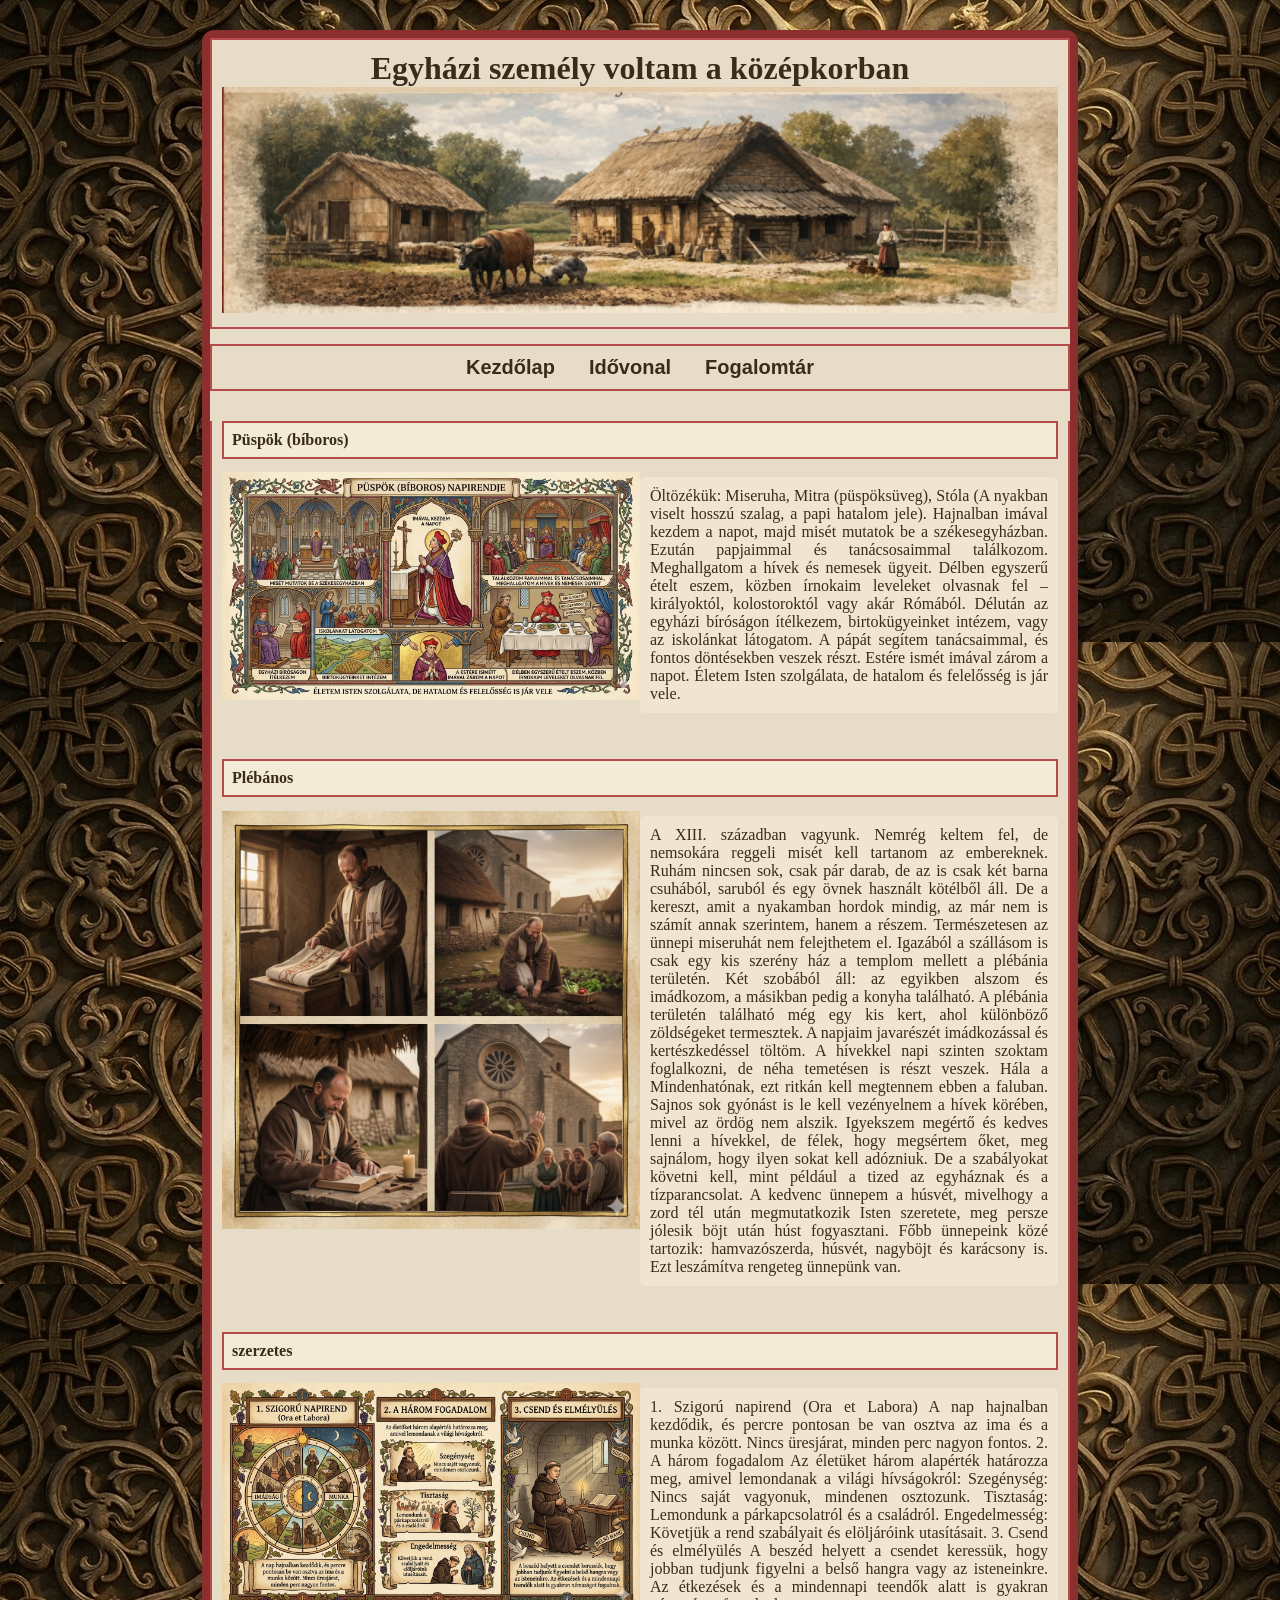
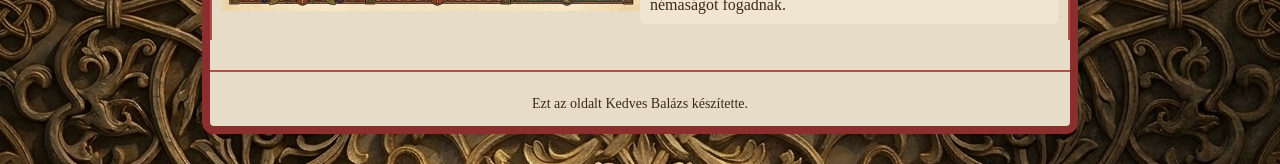
<file: index.html>
<!doctype html>
<html lang="hu">
  <head>
    <meta http-equiv="Content-Type" content="text/html;charset=UTF-8" />
    <meta name="viewport" content="width=device-width, initial-scale=1.0" />
    <meta name="keywords" content="Középkor" />
    <title>Kedves Balázs</title>
    <link rel="stylesheet" href="formazas.css" />
    <link rel="stylesheet" href="menu.css">
    <link rel="stylesheet" href="index.css">
  </head>
  <body>
    <main>
      <header>
        <h1>Egyházi személy voltam a középkorban</h1>
        <img src="kepek/Sanyi/haz.png" alt="fejléc">
      </header>
      <nav>
        <a href="index.html">Kezdőlap</a>
        <a href="idovonal.html">Idővonal</a>
        <a href="fogalomtar.html">Fogalomtár</a>
      </nav>
      <article>
        <div class="bejegyzes">
          <h2>Püspök (bíboros)</h2>
          <div class="elrendezes">
            <img src="kepek/Balázs/püspöki_elet.png" alt="Püspök/Bíboros" />

            <p>
              Öltözékük: Miseruha, Mitra (püspöksüveg), Stóla (A nyakban viselt
              hosszú szalag, a papi hatalom jele). Hajnalban imával kezdem a
              napot, majd misét mutatok be a székesegyházban. Ezután papjaimmal
              és tanácsosaimmal találkozom. Meghallgatom a hívek és nemesek
              ügyeit. Délben egyszerű ételt eszem, közben írnokaim leveleket
              olvasnak fel – királyoktól, kolostoroktól vagy akár Rómából.
              Délután az egyházi bíróságon ítélkezem, birtokügyeinket intézem,
              vagy az iskolánkat látogatom. A pápát segítem tanácsaimmal, és
              fontos döntésekben veszek részt. Estére ismét imával zárom a
              napot. Életem Isten szolgálata, de hatalom és felelősség is jár
              vele.
            </p>
          </div>
        </div>
        <div class="bejegyzes">
          <h2>Plébános</h2>
          <div class="elrendezes">
            <img src="kepek/Husfield/Husfield élete.png" alt="Plébános élete" />
            <p>
              A XIII. században vagyunk. Nemrég keltem fel, de nemsokára reggeli
              misét kell tartanom az embereknek. Ruhám nincsen sok, csak pár
              darab, de az is csak két barna csuhából, saruból és egy övnek
              használt kötélből áll. De a kereszt, amit a nyakamban hordok
              mindig, az már nem is számít annak szerintem, hanem a részem.
              Természetesen az ünnepi miseruhát nem felejthetem el. Igazából a
              szállásom is csak egy kis szerény ház a templom mellett a plébánia
              területén. Két szobából áll: az egyikben alszom és imádkozom, a
              másikban pedig a konyha található. A plébánia területén található
              még egy kis kert, ahol különböző zöldségeket termesztek. A napjaim
              javarészét imádkozással és kertészkedéssel töltöm. A hívekkel napi
              szinten szoktam foglalkozni, de néha temetésen is részt veszek.
              Hála a Mindenhatónak, ezt ritkán kell megtennem ebben a faluban.
              Sajnos sok gyónást is le kell vezényelnem a hívek körében, mivel
              az ördög nem alszik. Igyekszem megértő és kedves lenni a hívekkel,
              de félek, hogy megsértem őket, meg sajnálom, hogy ilyen sokat kell
              adózniuk. De a szabályokat követni kell, mint például a tized az
              egyháznak és a tízparancsolat. A kedvenc ünnepem a húsvét,
              mivelhogy a zord tél után megmutatkozik Isten szeretete, meg
              persze jólesik böjt után húst fogyasztani. Főbb ünnepeink közé
              tartozik: hamvazószerda, húsvét, nagyböjt és karácsony is. Ezt
              leszámítva rengeteg ünnepünk van.
            </p>
          </div>
        </div>
        <div class="bejegyzes">
          <h2>szerzetes</h2>
          <div class="elrendezes">
          <img src="kepek/Sanyi/kereszteny_szerzetesek_elete.png" alt="keresztény szerzetesek élete" />
          <p>
            1. Szigorú napirend (Ora et Labora) A nap hajnalban kezdődik, és
            percre pontosan be van osztva az ima és a munka között. Nincs
            üresjárat, minden perc nagyon fontos. 2. A három fogadalom Az
            életüket három alapérték határozza meg, amivel lemondanak a világi
            hívságokról: Szegénység: Nincs saját vagyonuk, mindenen osztozunk.
            Tisztaság: Lemondunk a párkapcsolatról és a családról.
            Engedelmesség: Követjük a rend szabályait és elöljáróink
            utasításait. 3. Csend és elmélyülés A beszéd helyett a csendet
            keressük, hogy jobban tudjunk figyelni a belső hangra vagy az
            isteneinkre. Az étkezések és a mindennapi teendők alatt is gyakran
            némaságot fogadnak.
          </p>
          </div>
        </div>
      </article>
      <footer>
        <p>Ezt az oldalt Kedves Balázs készítette.</p>
      </footer>
    </main>
  </body>
</html>
</file>
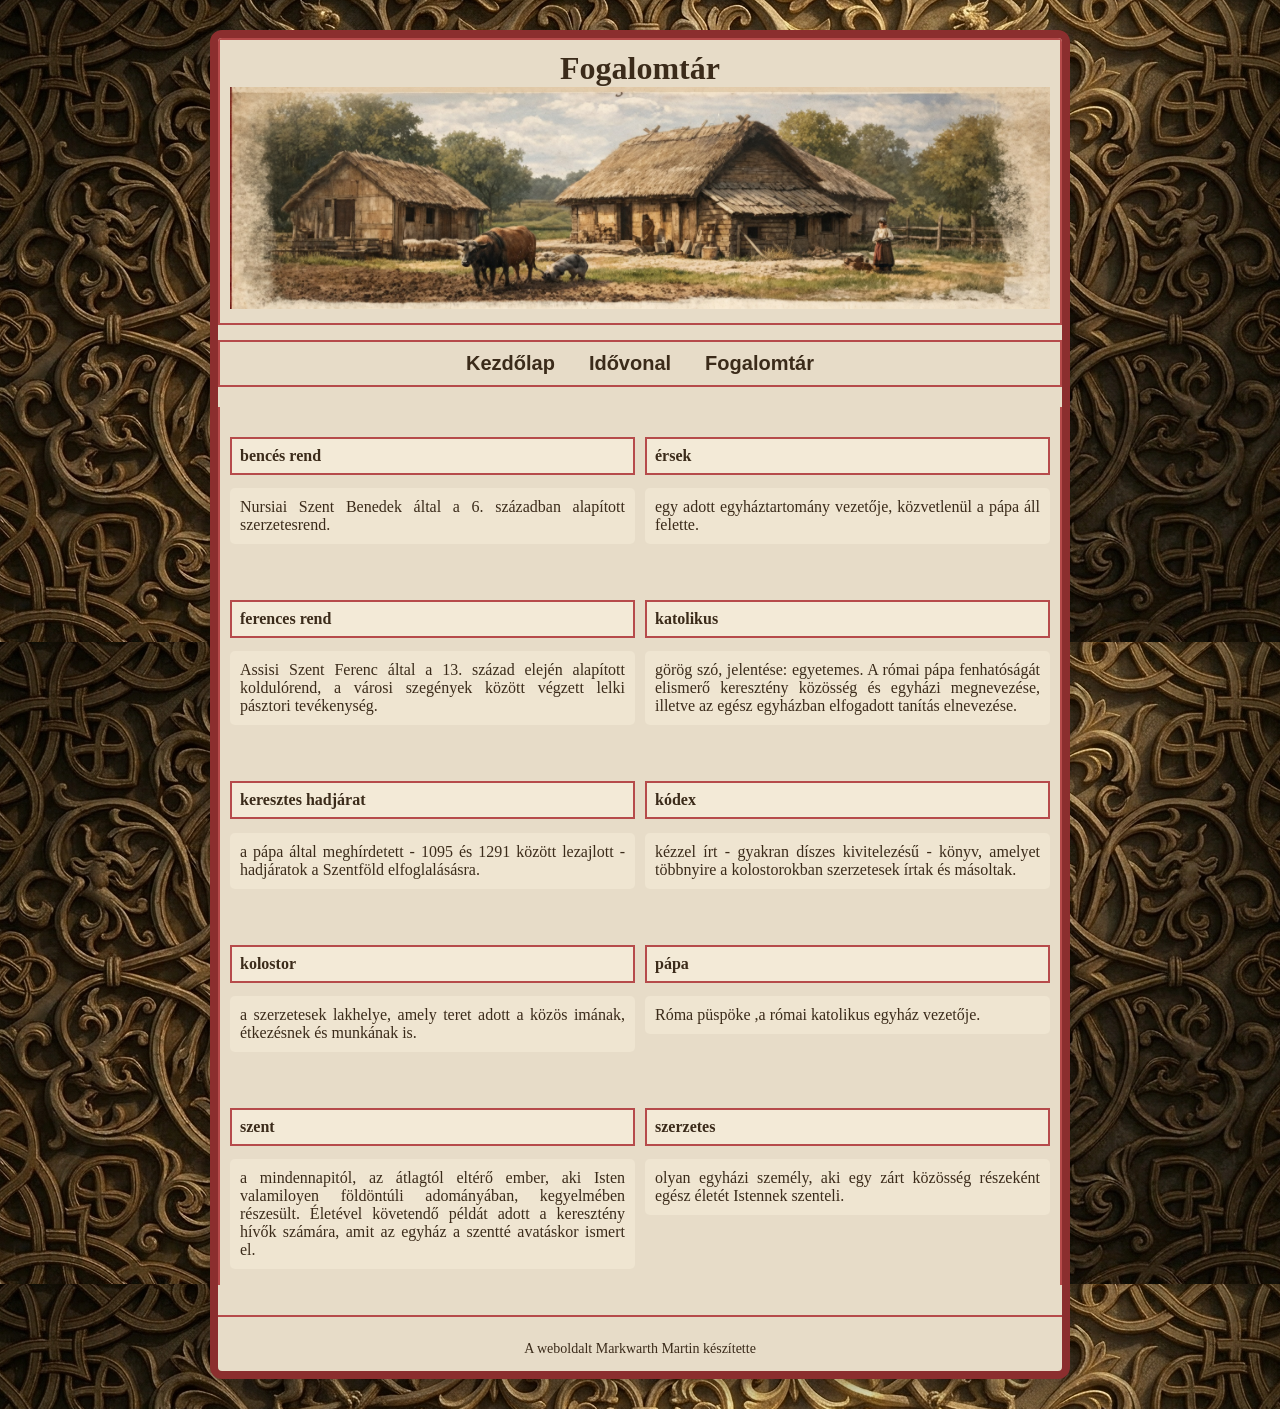
<file: fogalomtar.html>
<!doctype html>
<html lang="hu">
  <head>
    <meta charset="UTF-8" />
    <meta name="viewport" content="width=device-width, initial-scale=1.0" />
    <title>Fogalomtar</title>
    <link rel="stylesheet" href="fogalomtar.css" />
    <link rel="stylesheet" href="formazas.css" />
    <link rel="stylesheet" href="menu.css">
  </head>
  <body>
    <main>
      <header>
        <h1>Fogalomtár</h1>
        <img src="kepek/Sanyi/haz.png" alt="haz" />
      </header>
      <nav>
        <a href="index.html">Kezdőlap</a>
        <a href="idovonal.html">Idővonal</a>
        <a href="fogalomtar.html">Fogalomtár</a>
      </nav>
      <article>
        <div>
          <h2>bencés rend</h2>
          <p>
            Nursiai Szent Benedek által a 6. században alapított szerzetesrend.
          </p>
        </div>
        <div>
          <h2>érsek</h2>
          <p>
            egy adott egyháztartomány vezetője, közvetlenül a pápa áll felette.
          </p>
        </div>
        <div>
          <h2>ferences rend</h2>
          <p>
            Assisi Szent Ferenc által a 13. század elején alapított koldulórend,
            a városi szegények között végzett lelki pásztori tevékenység.
          </p>
        </div>
        <div>
          <h2>katolikus</h2>
          <p>
            görög szó, jelentése: egyetemes. A római pápa fenhatóságát elismerő
            keresztény közösség és egyházi megnevezése, illetve az egész
            egyházban elfogadott tanítás elnevezése.
          </p>
        </div>
        <div>
          <h2>keresztes hadjárat</h2>
          <p>
            a pápa által meghírdetett - 1095 és 1291 között lezajlott -
            hadjáratok a Szentföld elfoglalásásra.
          </p>
        </div>
        <div>
          <h2>kódex</h2>
          <p>
            kézzel írt - gyakran díszes kivitelezésű - könyv, amelyet többnyire
            a kolostorokban szerzetesek írtak és másoltak.
          </p>
        </div>
        <div>
          <h2>kolostor</h2>
          <p>
            a szerzetesek lakhelye, amely teret adott a közös imának, étkezésnek
            és munkának is.
          </p>
        </div>
        <div>
          <h2>pápa</h2>
          <p>Róma püspöke ,a római katolikus egyház vezetője.</p>
        </div>
        <div>
          <h2>szent</h2>
          <p>
            a mindennapitól, az átlagtól eltérő ember, aki Isten valamiloyen
            földöntúli adományában, kegyelmében részesült. Életével követendő
            példát adott a keresztény hívők számára, amit az egyház a szentté
            avatáskor ismert el.
          </p>
        </div>
        <div>
          <h2>szerzetes</h2>
          <p>
            olyan egyházi személy, aki egy zárt közösség részeként egész életét
            Istennek szenteli.
          </p>
        </div>
      </article>
      <footer>
        <p>A weboldalt Markwarth Martin készítette</p>
      </footer>
    </main>
  </body>
</html>
</file>
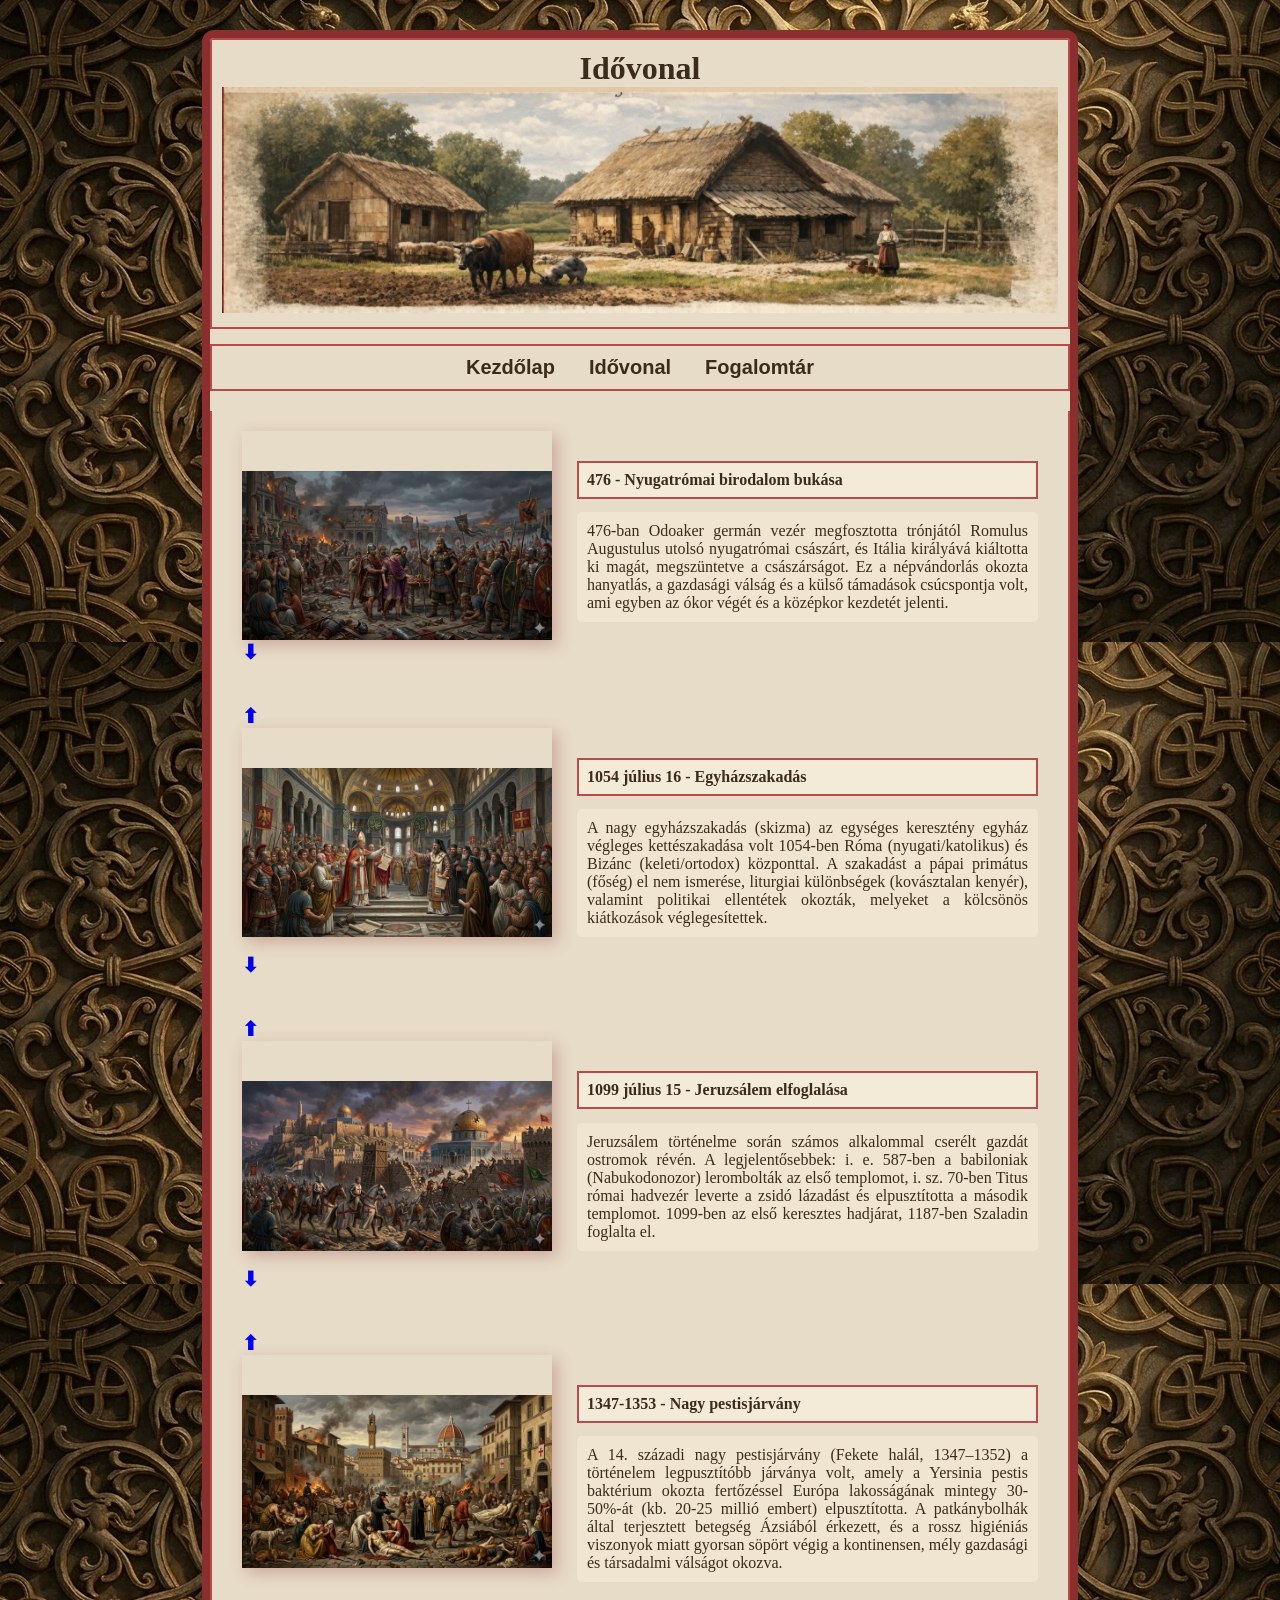
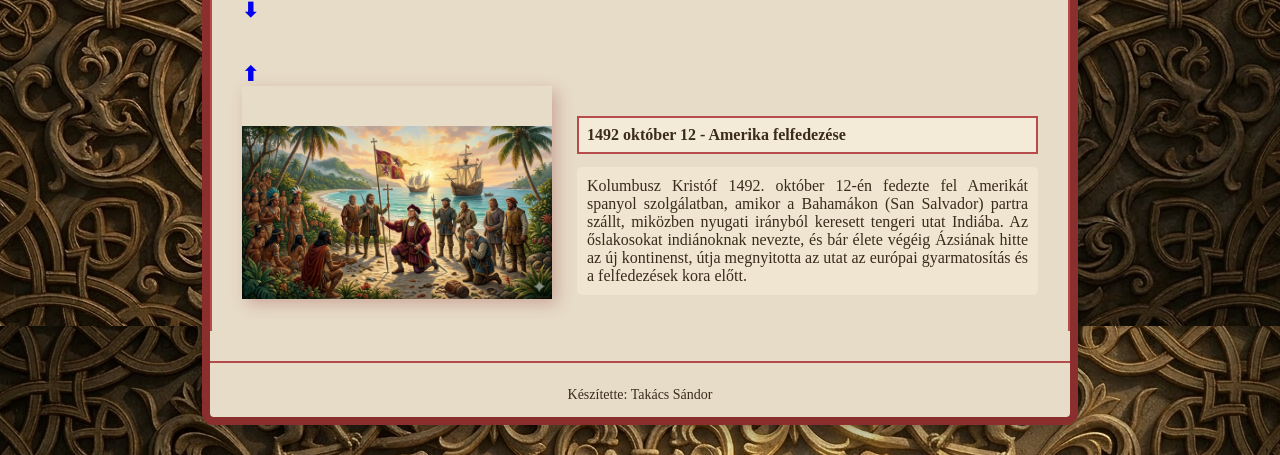
<file: idovonal.html>
<!doctype html>
<html lang="hu">
  <head>
    <meta charset="UTF-8" />
    <meta name="viewport" content="width=device-width, initial-scale=1.0" />
    <title>Idovonal</title>
    <link rel="stylesheet" href="idovonal.css" />
    <link rel="stylesheet" href="formazas.css" />
    <link rel="stylesheet" href="menu.css">
  </head>
  <body>
    <main>
      <header>
        <h1>Idővonal</h1>
        <img src="kepek/Sanyi/haz.png" alt="haz" />
      </header>
      <nav>
        <a href="index.html">Kezdőlap</a>
        <a href="idovonal.html">Idővonal</a>
        <a href="fogalomtar.html">Fogalomtár</a>
      </nav>
      <article>
        <div class="esemeny" id="romabukasa">
            <div class="elrendezes">
                <img src="kepek/Sanyi/roma-bukas.png" alt="Róma bukása">
                <div>
                    <h2>476 - Nyugatrómai birodalom bukása</h2>
                    <p>476-ban Odoaker germán vezér megfosztotta trónjától Romulus Augustulus utolsó nyugatrómai császárt, és Itália királyává kiáltotta ki magát, megszüntetve a császárságot. Ez a népvándorlás okozta hanyatlás, a gazdasági válság és a külső támadások csúcspontja volt, ami egyben az ókor végét és a középkor kezdetét jelenti.</p>
                </div>
            </div>
          <a href="#egyhazszakadas">⬇</a>
        </div>
        <div class="esemeny" id="egyhazszakadas">
          <a href="#romabukasa">⬆</a>
            <div class="elrendezes">
                <img src="kepek/Sanyi/egyhazszakadas.png" alt="Egyházszakadás">
                <div>
                    <h2>1054 július 16 - Egyházszakadás</h2>
                    <p>A nagy egyházszakadás (skizma) az egységes keresztény egyház végleges kettészakadása volt 1054-ben Róma (nyugati/katolikus) és Bizánc (keleti/ortodox) központtal. A szakadást a pápai primátus (főség) el nem ismerése, liturgiai különbségek (kovásztalan kenyér), valamint politikai ellentétek okozták, melyeket a kölcsönös kiátkozások véglegesítettek.</p>
                </div>
            </div>
          <a href="#jeruzsalemelfoglalasa">⬇</a>
        </div>
        
        <div class="esemeny" id="jeruzsalemelfoglalasa">
          <a href="#egyhazszakadas">⬆</a>
            <div class="elrendezes">
                <img src="kepek/Sanyi/jeruzsalem-elfoglalasa.png" alt="Jeruzsálem elfoglalása">
                <div>
                    <h2>1099 július 15 - Jeruzsálem elfoglalása</h2>
                    <p>Jeruzsálem történelme során számos alkalommal cserélt gazdát ostromok révén. A legjelentősebbek: i. e. 587-ben a babiloniak (Nabukodonozor) lerombolták az első templomot, i. sz. 70-ben Titus római hadvezér leverte a zsidó lázadást és elpusztította a második templomot. 1099-ben az első keresztes hadjárat, 1187-ben Szaladin foglalta el. </p>
                </div>
            </div>
          <a href="#pestisjarvany">⬇</a>
        </div>
        
        <div class="esemeny" id="pestisjarvany">
          <a href="#jeruzsalemelfoglalasa">⬆</a>
            <div class="elrendezes">
                <img src="kepek/Sanyi/pestis-jarvany.png" alt="Nagy pestisjárvány  ">
                <div>
                    <h2>1347-1353 - Nagy pestisjárvány</h2>
                    <p>A 14. századi nagy pestisjárvány (Fekete halál, 1347–1352) a történelem legpusztítóbb járványa volt, amely a Yersinia pestis baktérium okozta fertőzéssel Európa lakosságának mintegy 30-50%-át (kb. 20-25 millió embert) elpusztította. A patkánybolhák által terjesztett betegség Ázsiából érkezett, és a rossz higiéniás viszonyok miatt gyorsan söpört végig a kontinensen, mély gazdasági és társadalmi válságot okozva.</p>
                </div>
            </div>
          <a href="#amerikafelfedezese">⬇</a>
        </div>
        
        <div class="esemeny" id="amerikafelfedezese">
          <a href="#pestisjarvany">⬆</a>
            <div class="elrendezes">
                <img src="kepek/Sanyi/amerika-felfedezese.png" alt="Amerika felfedezése">
                <div>
                    <h2>1492 október 12 - Amerika felfedezése</h2>
                    <p>Kolumbusz Kristóf 1492. október 12-én fedezte fel Amerikát spanyol szolgálatban, amikor a Bahamákon (San Salvador) partra szállt, miközben nyugati irányból keresett tengeri utat Indiába. Az őslakosokat indiánoknak nevezte, és bár élete végéig Ázsiának hitte az új kontinenst, útja megnyitotta az utat az európai gyarmatosítás és a felfedezések kora előtt.</p>
                </div>
            </div>
        </div>
      </article>
      <footer>
        <p>Készítette: Takács Sándor</p>
      </footer>
    </main>
  </body>
</html>
</file>
<file: formazas.css>
body {
    background-image: url(hatter/hatter_kozepkor.png);
    margin: 0;
    padding: 30px 0;
    font-family: Georgia, serif;
    color: #3b2b1a;
}
 
main {
    max-width: 860px;
    margin: auto;
    background: #e7dcc8;
    border: 8px solid #8b2e2e;
    border-radius: 12px;
    box-shadow: 0 15px 30px rgba(0, 0, 0, 0.35);
    overflow: hidden;
}
 
header{
    text-align:center;
    border:2px solid #b64b4b;
    padding:10px;
    margin-bottom:15px;
}
 
header h1{
    margin:0;
}
 
a {
    font-family: 'Trebuchet MS', 'Lucida Sans Unicode', 'Lucida Grande', 'Lucida Sans', Arial, sans-serif;
    font-size: 15pt;
    font-weight: bolder;
    text-decoration: underline;
    text-decoration: none;
}

img {
    width: 100%;
}

a:hover {
    color: rgb(143, 88, 16);
}

article{
    border-left:2px solid #b64b4b;
    border-right:2px solid #b64b4b;
    padding-left:10px;
    padding-right:10px;
}

article h2{
    background:#f3ead7;
    border:2px solid #b64b4b;
    padding:8px;
    font-size:16px;
    margin-top:30px;
}

article p{
    background:#efe5d1;
    padding:10px;
    border-radius:5px;
    margin-top:5px;
    text-align: justify;
}

footer{
    margin-top:30px;
    text-align:center;
    border-top:2px solid #b64b4b;
    padding-top:10px;
    font-size:14px;
}
</file>
<file: menu.css>
nav{
    text-align:center;
    border:2px solid #b64b4b;
    padding:10px;
    margin-bottom:20px;
}
 
nav a{
    margin:0 15px;
    text-decoration:none;
    color:#3b2b1a;
    font-weight:bold;
}
 
nav a:hover{
    text-decoration:underline;
}
</file>
<file: index.css>
.elrendezes {
    display: grid;
    grid-template-columns: 1fr 1fr;
}

@media screen and (max-width: 600px) {
    .elrendezes {
        width: 100%;
        grid-template-columns: 1fr;
    }
}
</file>
<file: fogalomtar.css>
* {
    box-sizing: border-box;
}

article{
    padding-left:10px;
    display: grid;
    grid-template-columns: 1fr 1fr ;
    gap: 10px;
}

@media screen and (max-width: 600px) {
    article{
        grid-template-columns: 1fr;
    }
    img{
        max-width: 100%;
    }
}
</file>
<file: idovonal.css>
.elrendezes {
    display: grid;
    grid-template-columns: 310px 1fr;
    gap: 25px;
    align-items: start;
}

.elrendezes img {
    padding-top: 40px;
    width: 100%;

   
    box-shadow: 5px 5px 15px rgba(139, 46, 46, 0.3);
}
.esemeny{
    padding: 20px;
}

@media screen and (max-width: 800px) {
    .elrendezes{
        width: 100%;
        grid-template-columns: 1fr;
    }
}
</file>
